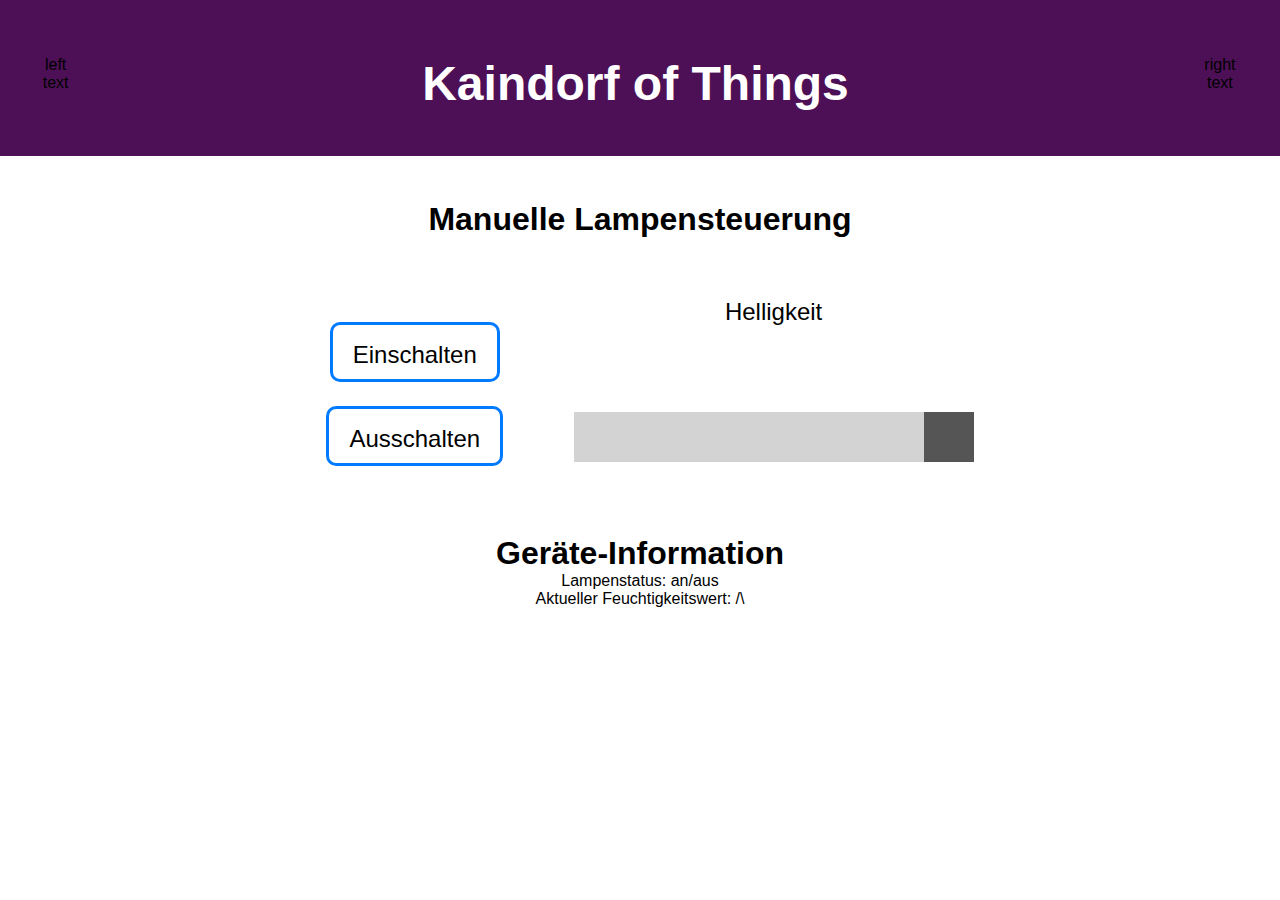
<file: src/templates/index.html>
<html>
  <head>
    <title>IKEA Lichter</title>
    <link rel="stylesheet" href="../static/main.css" />
  </head>
  <body>
    <header class="header">
      <p>left text</p>
      <h1>Kaindorf of Things</h1>
      <p>right text</p>
    </header>

    <h2 class="subheadline">Manuelle Lampensteuerung</h2>

    <div id="wrapper">
      <div id="switching">
        
        <form class="button" method="PUT" action="/api/on">
          <button id="on">Einschalten</button>
        </form>
        <form class="button" method="PUT" action="/api/off">
          <button id="off">Ausschalten</button>
        </form>
        
        
      </div>
      <div id="switching">
        <div class="slidecontainer">
          <p>Helligkeit</p>
          <input
            name="lightlevel"
            type="range"
            min="0"
            max="254"
            value="254"
            class="slider"
            id="brightness-slider"
            onchange="submit()"
          />
        </div>
      </div>
    </div>

    <div class="infoContainer">
      <h2 class="subheadline">Geräte-Information</h2>
      <p>Lampenstatus: an/aus</p>
      <p>Aktueller Feuchtigkeitswert: /\</p>
    </div>
    <script src="../static/main.js"></script>
  </body>
</html>
</file>
<file: src/static/main.css>
* {
  margin: 0;
  padding: 0;
}
body {
  font-family: Arial, Helvetica, sans-serif;
  width: 100%;
  height: 100%;
  color: black;
  text-align: center;
  
}

h1 {
  color: white;
  width: 100%;
  text-align: center;
  font-size: 3rem !important;
  margin-bottom: 50px;
}

#wrapper {
  flex-grow: 1;
  display: flex;
  justify-content: space-evenly;
  margin-left: 20%;
  width: 60%;
  box-sizing: border-box;
  padding: 2.5em 0 0 0;
  font-size: 1.5em;
  
}
.button{
  margin: 1em 0 1em 0;
}


.slidecontainer .slider{
  margin-top: 6.5em;
  margin-bottom: 20px;
  display: block;
}
.slidercontainer p{
  padding-top: 1.5em;
}

#switching button {
  font-size: 1em;
  height: 60px;
  line-height: 60px;
  box-sizing: border-box;
  padding: 0 20px;
  background: #fff;
  border: 3px solid #007bff;;
  border-radius: 10px;
  transition: all 0.5s;
  margin: 0 20px;
}

#switching button:hover {
  background: #fff;
  color: #007bff;
  cursor: pointer;
  border: 3px solid #033e7c;
}

.slider {
  -webkit-appearance: none;
  width: 400px;
  height: 50px;
  background: #d3d3d3;
  outline: none;
  opacity: 1;
  -webkit-transition: 0.2s;
  transition: opacity 0.2s;
  border-radius: 0;
}

.slider:hover {
  opacity: 1;
}

.slider::-webkit-slider-thumb {
  transition: all 0.5s;
  -webkit-appearance: none;
  appearance: none;
  width: 50px;
  height: 50px;
  background: #555;
  cursor: pointer;
}

.slider::-moz-range-thumb {
  transition: all 0.5s;
  width: 50px;
  height: 50px;
  background: #555;
  cursor: pointer;
}

.slider::-moz-range-thumb:hover {
  background: #777;
}

.slider::-webkit-slider-thumb:hover {
  background: #777;
}

.header {
  height: 100px;
  padding: 3.5em 2em 0 2em;
  background-color: rgb(77, 16, 86); /*replace with kaindorf color */
  text-align: center;
  display: flex;
}

.subheadline{
  padding-top: 1.4em;
  font-size: 2em;
}
</file>
